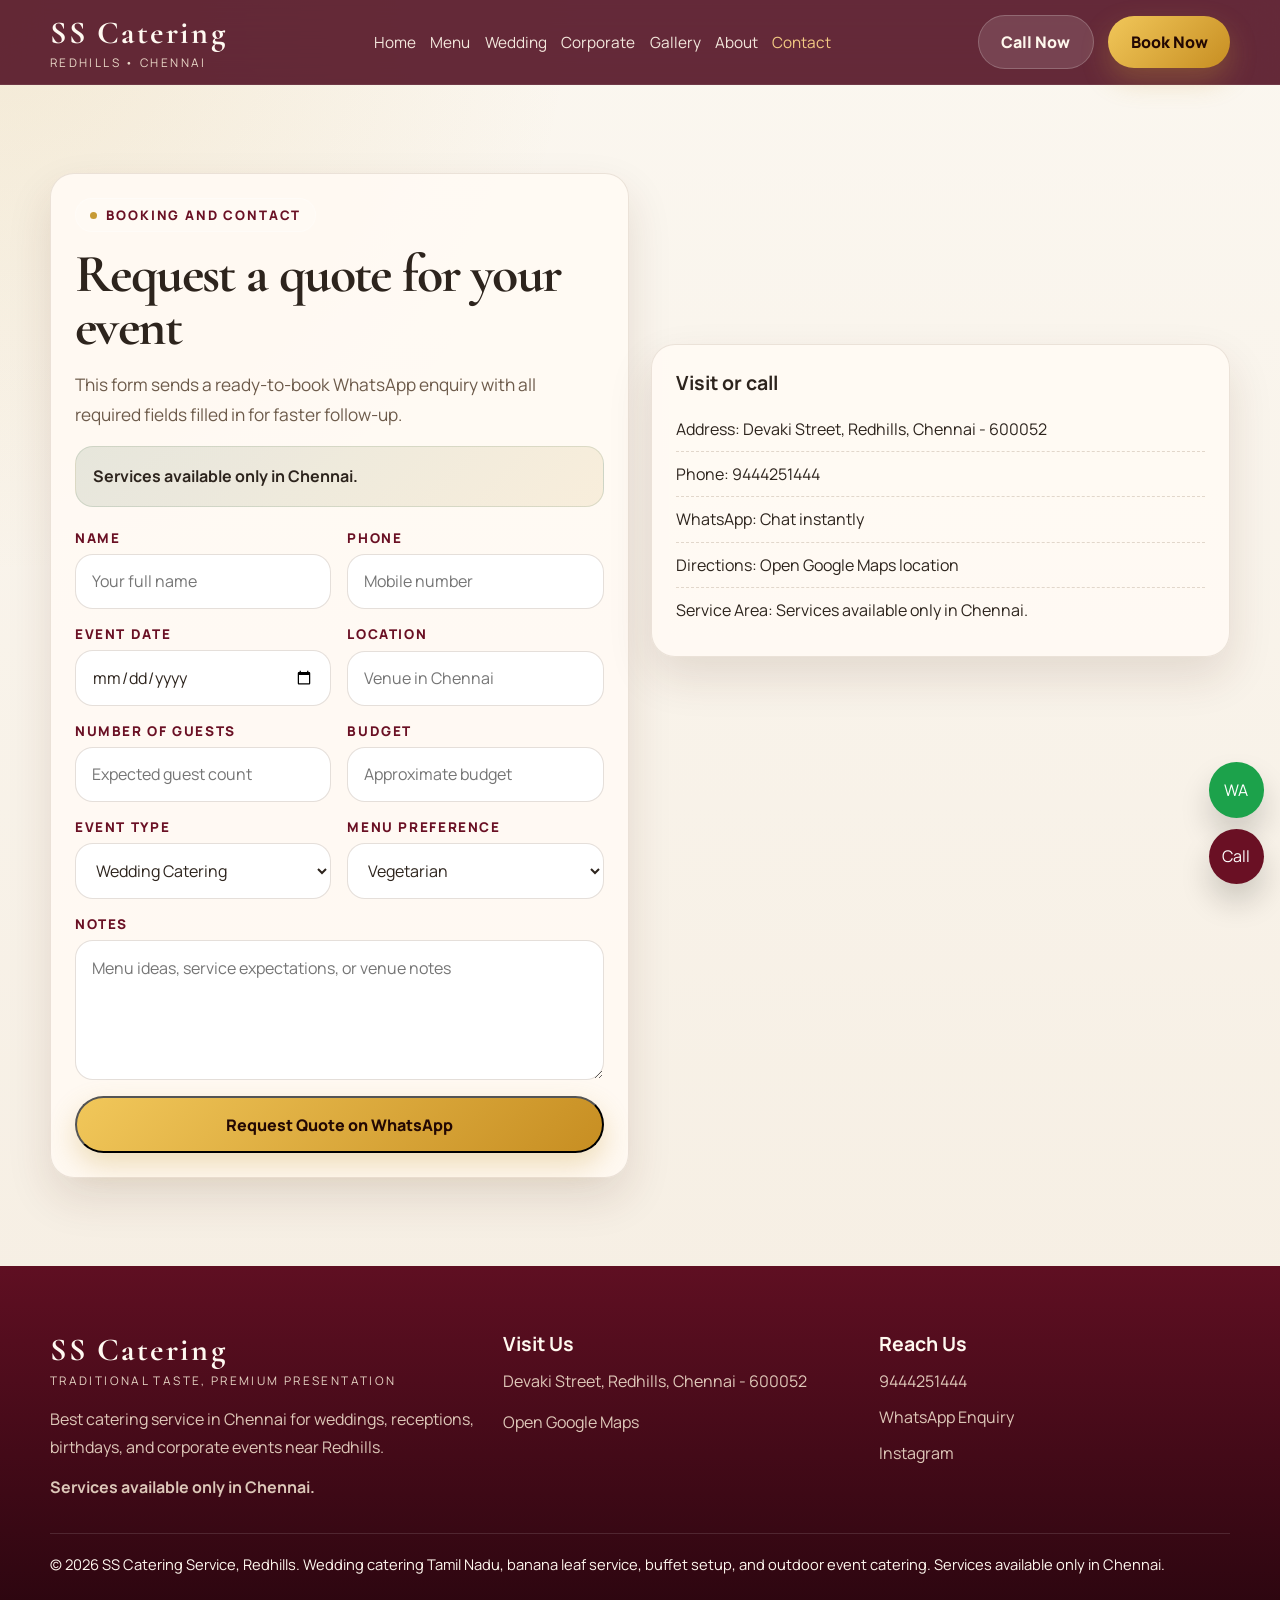
<file: contact.html>
<!DOCTYPE html>
<html lang="en">
<head>
  <meta charset="UTF-8">
  <meta name="viewport" content="width=device-width, initial-scale=1.0">
  <title>Book Catering | SS Catering Service Chennai</title>
  <meta name="description" content="Book wedding catering, corporate catering, birthday catering, and outdoor catering in Chennai. Contact SS Catering Service in Redhills for a quote.">
  <link rel="preconnect" href="https://fonts.googleapis.com">
  <link rel="preconnect" href="https://fonts.gstatic.com" crossorigin>
  <link href="https://fonts.googleapis.com/css2?family=Cormorant+Garamond:wght@500;600;700&family=Manrope:wght@400;500;700;800&family=Noto+Serif+Tamil:wght@500;700&display=swap" rel="stylesheet">
  <link rel="stylesheet" href="styles.css">
</head>
<body>
  <div class="page-shell">
    <div data-site-header></div>
    <main class="section">
      <div class="container grid-2">
        <section class="contact-card" id="booking" data-reveal>
          <span class="eyebrow">Booking and contact</span>
          <h1>Request a quote for your event</h1>
          <p class="lead">This form sends a ready-to-book WhatsApp enquiry with all required fields filled in for faster follow-up.</p>
          <p class="service-note">Services available only in Chennai.</p>
          <form class="quote-form" data-quote-form style="margin-top:1.4rem;">
            <div class="field-grid">
              <div class="field">
                <label for="name">Name</label>
                <input id="name" name="name" type="text" placeholder="Your full name">
              </div>
              <div class="field">
                <label for="phone">Phone</label>
                <input id="phone" name="phone" type="tel" placeholder="Mobile number">
              </div>
              <div class="field">
                <label for="eventDate">Event Date</label>
                <input id="eventDate" name="eventDate" type="date">
              </div>
              <div class="field">
                <label for="location">Location</label>
                <input id="location" name="location" type="text" placeholder="Venue in Chennai">
              </div>
              <div class="field">
                <label for="guests">Number of Guests</label>
                <input id="guests" name="guests" type="number" placeholder="Expected guest count">
              </div>
              <div class="field">
                <label for="budget">Budget</label>
                <input id="budget" name="budget" type="text" placeholder="Approximate budget">
              </div>
              <div class="field">
                <label for="eventType">Event Type</label>
                <select id="eventType" name="eventType">
                  <option value="Wedding Catering">Wedding Catering</option>
                  <option value="Corporate Catering">Corporate Catering</option>
                  <option value="Birthday / Small Event">Birthday / Small Event</option>
                  <option value="Outdoor Catering">Outdoor Catering</option>
                </select>
              </div>
              <div class="field">
                <label for="preference">Menu Preference</label>
                <select id="preference" name="preference">
                  <option value="Vegetarian">Vegetarian</option>
                  <option value="Non-Vegetarian">Non-Vegetarian</option>
                  <option value="Both Veg and Non-Veg">Both Veg and Non-Veg</option>
                  <option value="Brahmin / Jain">Brahmin / Jain</option>
                </select>
              </div>
            </div>
            <div class="field">
              <label for="notes">Notes</label>
              <textarea id="notes" name="notes" placeholder="Menu ideas, service expectations, or venue notes"></textarea>
            </div>
            <button class="button" type="submit">Request Quote on WhatsApp</button>
          </form>
        </section>

        <section class="contact-side" data-reveal>
          <div class="contact-map">
            <iframe title="SS Catering Service location map" src="https://www.google.com/maps?q=Devaki%20Street%2C%20Redhills%2C%20Chennai%20600052&z=15&output=embed" loading="lazy" referrerpolicy="no-referrer-when-downgrade"></iframe>
          </div>
          <div class="contact-card">
            <h3>Visit or call</h3>
            <ul class="contact-list">
              <li>Address: Devaki Street, Redhills, Chennai - 600052</li>
              <li>Phone: <a href="tel:9444251444">9444251444</a></li>
              <li>WhatsApp: <a href="https://wa.me/919444251444" target="_blank" rel="noreferrer">Chat instantly</a></li>
              <li>Directions: <a href="https://share.google/m91X2LN6wP7cZ9A7I" target="_blank" rel="noreferrer">Open Google Maps location</a></li>
              <li>Service Area: Services available only in Chennai.</li>
            </ul>
          </div>
        </section>
      </div>
    </main>
    <div data-site-footer></div>
  </div>
  <script src="app.js"></script>
</body>
</html>
</file>
<file: styles.css>
:root {
  --bg: #f7f1e7;
  --surface: #fffaf4;
  --surface-strong: #fff3df;
  --text: #2d241d;
  --muted: #6d5b4b;
  --line: rgba(93, 57, 27, 0.12);
  --maroon: #6a1024;
  --maroon-deep: #420713;
  --gold: #c79a34;
  --green: #35643e;
  --green-soft: #e6f0e2;
  --cream: #f6eee0;
  --shadow: 0 20px 45px rgba(71, 31, 15, 0.12);
  --radius: 24px;
  --radius-sm: 16px;
  --container: min(1180px, calc(100vw - 2rem));
}

* {
  box-sizing: border-box;
}

html {
  scroll-behavior: smooth;
}

body {
  margin: 0;
  font-family: "Manrope", system-ui, sans-serif;
  color: var(--text);
  background:
    radial-gradient(circle at top left, rgba(199, 154, 52, 0.14), transparent 28%),
    linear-gradient(180deg, #fbf7f0 0%, #f5ede1 100%);
}

img {
  max-width: 100%;
  display: block;
}

a {
  color: inherit;
  text-decoration: none;
}

button,
input,
select,
textarea {
  font: inherit;
}

.page-shell {
  min-height: 100vh;
}

.container {
  width: var(--container);
  margin: 0 auto;
}

.section {
  padding: 5.5rem 0;
}

.section-tight {
  padding: 4rem 0;
}

.eyebrow {
  display: inline-flex;
  align-items: center;
  gap: 0.6rem;
  padding: 0.45rem 0.85rem;
  border-radius: 999px;
  background: rgba(255, 250, 244, 0.72);
  border: 1px solid rgba(255, 255, 255, 0.34);
  color: var(--maroon);
  font-size: 0.82rem;
  font-weight: 800;
  text-transform: uppercase;
  letter-spacing: 0.14em;
}

.eyebrow::before {
  content: "";
  width: 0.45rem;
  height: 0.45rem;
  border-radius: 999px;
  background: var(--gold);
}

.section-head {
  max-width: 760px;
  margin-bottom: 2rem;
}

.section-head.center {
  margin-inline: auto;
  text-align: center;
}

.display {
  margin: 1rem 0 1rem;
  font-family: "Cormorant Garamond", Georgia, serif;
  font-size: clamp(2.5rem, 4.8vw, 5rem);
  line-height: 0.95;
  font-weight: 700;
  letter-spacing: -0.03em;
}

.display-small,
h1,
h2 {
  margin: 1rem 0;
  font-family: "Cormorant Garamond", Georgia, serif;
  font-weight: 700;
  letter-spacing: -0.03em;
}

h1 {
  font-size: clamp(2.4rem, 4.2vw, 4.4rem);
  line-height: 0.98;
}

h2 {
  font-size: clamp(2rem, 3.2vw, 3.1rem);
  line-height: 1;
}

h3 {
  margin: 0 0 0.65rem;
  font-size: 1.22rem;
}

p {
  margin: 0;
  color: var(--muted);
  line-height: 1.75;
}

.lead {
  font-size: 1.08rem;
}

.brand-tamil {
  font-family: "Noto Serif Tamil", serif;
  color: var(--gold);
  font-size: 0.95em;
}

.site-header {
  position: sticky;
  top: 0;
  z-index: 100;
  backdrop-filter: blur(18px);
  background: rgba(79, 13, 31, 0.88);
  border-bottom: 1px solid rgba(255, 255, 255, 0.08);
}

.nav-wrap {
  display: flex;
  align-items: center;
  justify-content: space-between;
  gap: 1rem;
  min-height: 84px;
}

.brand {
  display: inline-flex;
  flex-direction: column;
  gap: 0.18rem;
  color: #fff9f1;
}

.brand strong {
  font-family: "Cormorant Garamond", serif;
  font-size: 2rem;
  letter-spacing: 0.08em;
}

.brand span {
  font-size: 0.74rem;
  letter-spacing: 0.2em;
  text-transform: uppercase;
  color: rgba(255, 244, 223, 0.86);
}

.nav-links,
.nav-cta {
  display: flex;
  align-items: center;
  gap: 0.9rem;
}

.nav-links a {
  color: #fff7ea;
  opacity: 0.92;
  font-size: 0.96rem;
}

.nav-links a:hover,
.nav-links a[aria-current="page"] {
  color: #ffd78a;
}

.menu-toggle {
  display: none;
  width: 2.8rem;
  height: 2.8rem;
  border: 0;
  border-radius: 999px;
  background: rgba(255, 255, 255, 0.1);
  color: #fff;
}

.button,
.button-secondary,
.button-ghost {
  display: inline-flex;
  align-items: center;
  justify-content: center;
  gap: 0.6rem;
  border-radius: 999px;
  padding: 0.95rem 1.4rem;
  font-weight: 800;
  transition: 180ms ease;
  cursor: pointer;
}

.button {
  color: #230803;
  background: linear-gradient(135deg, #f1c75a 0%, #c78e22 100%);
  box-shadow: 0 12px 28px rgba(199, 154, 52, 0.3);
}

.button:hover {
  transform: translateY(-1px);
}

.button-secondary {
  color: #fff8ed;
  background: rgba(255, 255, 255, 0.12);
  border: 1px solid rgba(255, 255, 255, 0.2);
}

.button-ghost {
  padding-inline: 0;
  border-radius: 0;
  color: var(--maroon);
}

.hero {
  position: relative;
  overflow: hidden;
  color: #fff;
  background: linear-gradient(90deg, rgba(39, 7, 16, 0.9) 0%, rgba(57, 13, 26, 0.7) 42%, rgba(22, 22, 22, 0.35) 100%);
}

.hero::before {
  content: "";
  position: absolute;
  inset: 0;
  background: linear-gradient(90deg, rgba(39, 7, 16, 0.9) 0%, rgba(57, 13, 26, 0.7) 42%, rgba(22, 22, 22, 0.35) 100%);
  z-index: 1;
}

.hero::after {
  content: "";
  position: absolute;
  inset: auto 0 0;
  height: 180px;
  background: linear-gradient(180deg, transparent, rgba(247, 241, 231, 0.95));
  z-index: 1;
}

.hero-video {
  position: absolute;
  inset: 0;
  width: 100%;
  height: 100%;
  object-fit: cover;
  transform: scale(1.04);
  filter: saturate(1.14) contrast(1.06) brightness(0.72);
  animation: heroVideoFloat 18s ease-in-out infinite alternate;
}

.hero-inner {
  position: relative;
  z-index: 2;
  display: block;
  padding: 6.4rem 0 7.6rem;
}

.hero-copy {
  max-width: 760px;
}

.hero p,
.hero li {
  color: rgba(255, 245, 234, 0.9);
}

.hero-actions,
.chip-row,
.stat-row {
  display: flex;
  flex-wrap: wrap;
  gap: 1rem;
}

.stat-row {
  margin-top: 2.1rem;
}

.stat-card,
.glass-card,
.card,
.menu-item,
.quote-card,
.testimonial,
.trust-card,
.gallery-card,
.contact-card,
.insta-card,
.menu-promo,
.story-card,
.sample-menu,
.timeline-card {
  border: 1px solid var(--line);
  border-radius: var(--radius);
  background: rgba(255, 250, 244, 0.92);
  box-shadow: var(--shadow);
}

.stat-card {
  min-width: 170px;
  display: grid;
  grid-template-columns: 3rem 1fr;
  gap: 0.9rem;
  align-items: center;
  padding: 1.15rem 1.15rem;
  background:
    linear-gradient(135deg, rgba(255, 251, 245, 0.88), rgba(255, 243, 223, 0.72)),
    rgba(255, 250, 244, 0.18);
  border: 1px solid rgba(255, 255, 255, 0.28);
  backdrop-filter: blur(18px);
  box-shadow:
    0 22px 44px rgba(22, 9, 8, 0.18),
    inset 0 1px 0 rgba(255, 255, 255, 0.36);
}

.stat-card strong {
  display: block;
  color: var(--maroon-deep);
  font-size: 1.7rem;
  line-height: 1;
}

.stat-card span {
  color: #4f3d33;
  font-size: 0.92rem;
}

.stat-icon {
  width: 3rem;
  height: 3rem;
  border-radius: 18px;
  display: inline-flex;
  align-items: center;
  justify-content: center;
  font-size: 1.25rem;
  color: #fff8ee;
  background: linear-gradient(135deg, var(--maroon), #9c314c);
  box-shadow: 0 12px 22px rgba(106, 16, 36, 0.26);
}

.glass-card {
  padding: 1.5rem;
  background: linear-gradient(160deg, rgba(255, 248, 237, 0.18), rgba(255, 241, 221, 0.08));
  color: #fff;
  border-color: rgba(255, 255, 255, 0.16);
  backdrop-filter: blur(18px);
}

.glass-card p {
  color: rgba(255, 244, 223, 0.85);
}

.glass-card .check-list li {
  color: rgba(255, 246, 232, 0.9);
}

.grid-2,
.grid-3,
.grid-4 {
  display: grid;
  gap: 1.4rem;
}

.grid-2 {
  grid-template-columns: repeat(2, minmax(0, 1fr));
}

.grid-3 {
  grid-template-columns: repeat(3, minmax(0, 1fr));
}

.grid-4 {
  grid-template-columns: repeat(4, minmax(0, 1fr));
}

.card,
.quote-card,
.contact-card,
.trust-card,
.story-card,
.sample-menu,
.timeline-card {
  padding: 1.5rem;
}

.service-card {
  overflow: hidden;
}

.service-card img,
.gallery-card img,
.menu-promo img,
.story-card img,
.contact-map iframe,
.detail-hero img {
  width: 100%;
  height: 100%;
  object-fit: cover;
}

.service-card .media,
.menu-promo .media,
.gallery-card .media,
.detail-hero .media {
  aspect-ratio: 4 / 3;
  overflow: hidden;
}

.card-body {
  padding: 1.45rem;
}

.kicker {
  font-size: 0.8rem;
  font-weight: 800;
  letter-spacing: 0.18em;
  text-transform: uppercase;
  color: var(--green);
}

.pill-row,
.meta-row {
  display: flex;
  flex-wrap: wrap;
  gap: 0.6rem;
}

.pill,
.filter-button {
  padding: 0.62rem 1rem;
  border-radius: 999px;
  border: 1px solid var(--line);
  background: #fff;
  color: var(--muted);
  font-weight: 700;
}

.filter-button {
  cursor: pointer;
}

.filter-button.is-active {
  background: var(--maroon);
  border-color: var(--maroon);
  color: #fff;
}

.menu-grid {
  display: grid;
  grid-template-columns: 320px 1fr;
  gap: 1.5rem;
}

.menu-sidebar,
.menu-panel {
  border-radius: var(--radius);
  background: rgba(255, 250, 244, 0.84);
  border: 1px solid var(--line);
  box-shadow: var(--shadow);
}

.menu-sidebar {
  padding: 1.4rem;
  position: sticky;
  top: 104px;
  align-self: start;
}

.menu-panel {
  padding: 1.5rem;
}

.menu-list {
  display: grid;
  gap: 1rem;
}

.menu-list[hidden] {
  display: none;
}

.menu-item {
  display: grid;
  grid-template-columns: 148px 1fr;
  overflow: hidden;
}

.menu-item .media {
  min-height: 100%;
}

.menu-copy {
  padding: 1rem 1.1rem;
}

.menu-copy strong {
  display: block;
  margin-bottom: 0.35rem;
  font-size: 1.07rem;
}

.menu-copy small,
.meta {
  display: inline-flex;
  gap: 0.35rem;
  color: var(--green);
  font-weight: 800;
}

.sample-menu ul,
.check-list,
.contact-list,
.timeline {
  list-style: none;
  padding: 0;
  margin: 0;
}

.sample-menu li,
.check-list li,
.contact-list li,
.timeline li {
  padding: 0.7rem 0;
  border-bottom: 1px dashed rgba(93, 57, 27, 0.18);
}

.sample-menu li:last-child,
.check-list li:last-child,
.contact-list li:last-child,
.timeline li:last-child {
  border-bottom: 0;
}

.gallery-masonry {
  columns: 3 260px;
  column-gap: 1rem;
}

.gallery-card {
  display: inline-block;
  width: 100%;
  margin: 0 0 1rem;
  overflow: hidden;
  cursor: pointer;
}

.gallery-card .media {
  aspect-ratio: auto;
}

.gallery-card img {
  transition: transform 220ms ease;
}

.gallery-card:hover img {
  transform: scale(1.03);
}

.badge-strip {
  display: flex;
  flex-wrap: wrap;
  gap: 1rem;
}

.badge {
  display: inline-flex;
  align-items: center;
  gap: 0.65rem;
  padding: 0.9rem 1rem;
  border-radius: 18px;
  background: var(--surface-strong);
  border: 1px solid rgba(199, 154, 52, 0.18);
}

.stars {
  color: #d49c21;
  letter-spacing: 0.08em;
}

.quote-form {
  display: grid;
  gap: 1rem;
}

.service-note {
  margin-top: 1rem;
  padding: 0.95rem 1.05rem;
  border-radius: 18px;
  background: linear-gradient(135deg, rgba(53, 100, 62, 0.12), rgba(199, 154, 52, 0.12));
  border: 1px solid rgba(53, 100, 62, 0.15);
  color: var(--text);
  font-weight: 700;
}

.planner-shell {
  display: grid;
  grid-template-columns: 340px 1fr;
  gap: 1.25rem;
  align-items: start;
}

.planner-form {
  display: grid;
  gap: 0.9rem;
}

.planner-results {
  min-height: 100%;
}

.planner-empty {
  padding: 1.3rem;
  border-radius: 20px;
  background: var(--surface-strong);
  border: 1px dashed rgba(106, 16, 36, 0.2);
}

.planner-output {
  display: grid;
  gap: 1rem;
}

.planner-group {
  padding: 1.15rem;
  border-radius: 20px;
  background: rgba(255, 252, 247, 0.92);
  border: 1px solid rgba(93, 57, 27, 0.12);
}

.planner-group h4 {
  margin: 0 0 0.7rem;
  font-size: 1rem;
  color: var(--maroon);
}

.planner-group ul {
  list-style: none;
  margin: 0;
  padding: 0;
}

.planner-group li {
  padding: 0.55rem 0;
  border-bottom: 1px dashed rgba(93, 57, 27, 0.18);
}

.planner-group li:last-child {
  border-bottom: 0;
}

.contact-side {
  display: grid;
  gap: 1rem;
  align-self: start;
}

.field-grid {
  display: grid;
  grid-template-columns: repeat(2, minmax(0, 1fr));
  gap: 1rem;
}

.field {
  display: grid;
  gap: 0.45rem;
}

.field label {
  font-size: 0.84rem;
  font-weight: 800;
  text-transform: uppercase;
  letter-spacing: 0.12em;
  color: var(--maroon);
}

.field input,
.field select,
.field textarea {
  width: 100%;
  border-radius: 18px;
  border: 1px solid rgba(93, 57, 27, 0.16);
  background: #fff;
  padding: 0.95rem 1rem;
  color: var(--text);
}

.field textarea {
  min-height: 140px;
  resize: vertical;
}

.contact-map {
  overflow: hidden;
  border-radius: var(--radius);
  min-height: 100%;
}

.contact-map iframe {
  border: 0;
  min-height: 100%;
}

.site-footer {
  background: linear-gradient(180deg, #5f0f22 0%, #2d0610 100%);
  color: #fff8ef;
  padding: 4rem 0 2rem;
}

.footer-grid {
  display: grid;
  grid-template-columns: 1.1fr 0.9fr 0.9fr;
  gap: 1.5rem;
}

.site-footer p,
.site-footer a {
  color: rgba(255, 242, 220, 0.82);
}

.footer-note {
  margin-top: 2rem;
  padding-top: 1.2rem;
  border-top: 1px solid rgba(255, 255, 255, 0.12);
  font-size: 0.92rem;
}

.floating-actions {
  position: fixed;
  right: 1rem;
  bottom: 1rem;
  display: grid;
  gap: 0.7rem;
  z-index: 110;
}

.floating-actions a {
  width: 3.45rem;
  height: 3.45rem;
  border-radius: 999px;
  display: inline-flex;
  align-items: center;
  justify-content: center;
  color: #fff;
  box-shadow: 0 18px 30px rgba(23, 21, 17, 0.18);
}

.wa-float {
  background: #1ca24b;
}

.call-float {
  background: var(--maroon);
}

.lightbox {
  position: fixed;
  inset: 0;
  display: none;
  place-items: center;
  padding: 1rem;
  background: rgba(15, 6, 5, 0.84);
  z-index: 200;
}

.lightbox.is-open {
  display: grid;
}

.lightbox figure {
  width: min(960px, 96vw);
  margin: 0;
}

.lightbox img {
  border-radius: 24px;
  max-height: 80vh;
  width: 100%;
  object-fit: cover;
}

.lightbox figcaption {
  margin-top: 0.8rem;
  color: #fff2da;
  text-align: center;
}

[data-reveal] {
  opacity: 0;
  transform: translateY(22px);
  transition: 420ms ease;
}

[data-reveal].is-visible {
  opacity: 1;
  transform: translateY(0);
}

@keyframes heroVideoFloat {
  from {
    transform: scale(1.04) translate3d(0, 0, 0);
  }

  to {
    transform: scale(1.08) translate3d(0, -10px, 0);
  }
}

@media (max-width: 1080px) {
  .hero-inner,
  .menu-grid,
  .planner-shell,
  .footer-grid {
    grid-template-columns: 1fr;
  }

  .menu-sidebar {
    position: static;
  }
}

@media (max-width: 860px) {
  .nav-wrap {
    min-height: 74px;
  }

  .menu-toggle {
    display: inline-flex;
    align-items: center;
    justify-content: center;
  }

  .nav-links {
    position: absolute;
    left: 1rem;
    right: 1rem;
    top: calc(100% + 0.7rem);
    display: none;
    flex-direction: column;
    align-items: flex-start;
    padding: 1rem;
    border-radius: 22px;
    background: rgba(79, 13, 31, 0.98);
    border: 1px solid rgba(255, 255, 255, 0.08);
  }

  .site-header.menu-open .nav-links {
    display: flex;
  }

  .nav-cta .button-secondary {
    display: none;
  }

  .grid-4 {
    grid-template-columns: repeat(2, minmax(0, 1fr));
  }
}

@media (max-width: 720px) {
  .section,
  .section-tight {
    padding: 4.25rem 0;
  }

  .grid-2,
  .grid-3,
  .grid-4,
  .field-grid,
  .menu-item {
    grid-template-columns: 1fr;
  }

  .menu-item .media {
    aspect-ratio: 4 / 3;
  }

  .display {
    line-height: 1;
  }

  .stat-row {
    gap: 0.8rem;
  }

  .stat-card {
    min-width: calc(50% - 0.8rem);
  }

  .stat-card {
    grid-template-columns: 2.8rem 1fr;
  }
}
</file>
